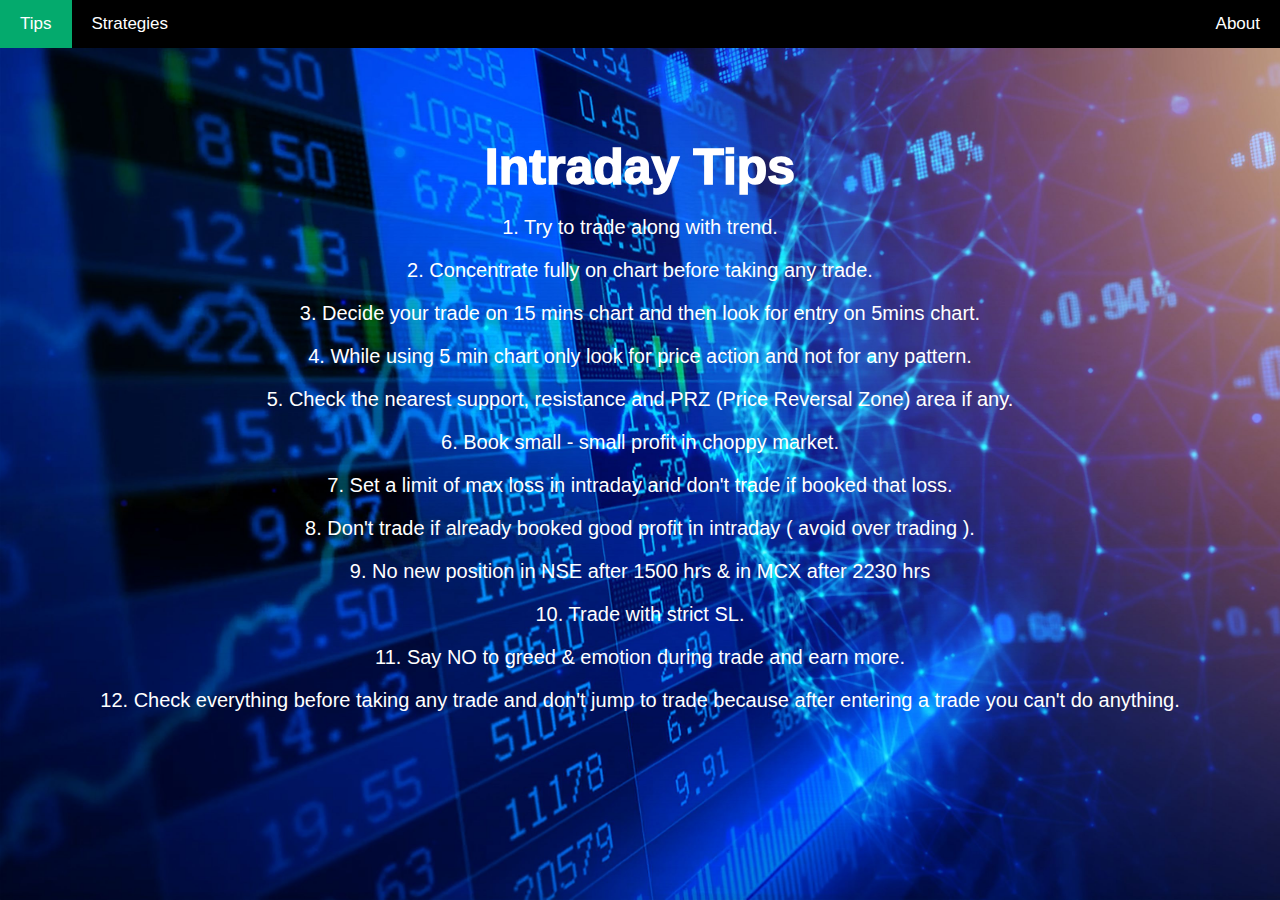
<file: index.html>
<html>
	<head>
		<link rel="icon" href="./fevicon.png" sizes="16x16">
		<script src="//ajax.googleapis.com/ajax/libs/jquery/2.1.1/jquery.min.js"></script>
		<link rel="stylesheet" href="./screenerstyle.css">
		<meta name="viewport" content="width=device-width, initial-scale=1" />
	</head>

	<!-- navigation bar -->
	<header>
		<div class="topnav">
			<a class="active" href="./index.html">Tips</a>
		<!-- <button class="dropbtn">
			<a href="#news">Strategies</a>
		</button> -->

			<div class="dropdown">
				<a href="#">Strategies</a>
				<div class="dropdown-content">
					<ul>

							<a href="./openhigh&low.html">Open high/low</a>

							<!-- <a href="./30minbreakout.html">30 mins breakout</a> -->

							<a href="./prevdaybreakout.html">Previous day breakout</a>
					</ul>
				<!-- <button class="dropbtn">Dropdown</button> -->
				</div>
			</div>


			<!-- <a href="#contact">Contact</a> -->
			<div id="top-right">
				<a href="./about.html">About</a>
			</div>

		</div>
	</header>

	<body>
		<main>

			<div id="data"/>

			<section id="background image">
				<!-- Rules -->
				<div class="container">
					<style>
					    body {
							flex: content;
							flex-direction: column;
							background-image: url('./rulesback.jpg');
							/* background-position: absolute; */
							background-repeat: no-repeat;
							background-attachment: fixed;
							background-size: cover;
    					}
					</style>
					<section id="trading rules">
						<div class="center">
							<div id="rules">
								<br><br>
								Intraday Tips <br>
							</div>
							<div id="rules-content">

								<p> 1. Try to trade along with trend.</p>
								<p> 2. Concentrate fully on chart before taking any trade. </p>
								<p> 3. Decide your trade on 15 mins chart and then look for entry on 5mins chart.</p>
								<p> 4.  While using 5 min chart only look for price action and not for any pattern.  </p>
								<p> 5. Check the nearest support, resistance and PRZ (Price Reversal Zone) area if any.  </p>
								<p> 6. Book small - small profit in choppy market.  </p>
								<p> 7.  Set a limit of max loss in intraday and don't trade if booked that loss.  </p>
								<p> 8. Don't trade if already booked good profit in intraday ( avoid over trading ).  </p>
								<p> 9. No new position in NSE after 1500 hrs & in MCX after 2230 hrs  </p>
								<p> 10. Trade with strict SL. </p>
								<p> 11. Say NO to greed & emotion during trade and earn more. </p>
								<p> 12. Check everything before taking any trade and don't jump to trade because after entering a trade you can't do anything.</p>
							</div>
							<!-- <p>11. Never trade in a sideways market.</p> -->
							<!-- <p>1. Don't trade in the midst of a volatile market.</p>
							<p>2. Intraday trading is all about protecting capital.</p>
							<p>3. Never trade intraday without a stop loss.</p>
							<p>4. Always decide your profit target based on our risk-return trade off.</p> -->
						</div>


					</section>
				</div>
			</section>


			<!-- <h1>Intraday Strategy</h1>  -->
			<!-- <section id="footer">
				<div class="footer">

				</div>
			</section> -->
		</main>

		<!-- <div class="footer">
			<p>Author: TEAM 95<br>
				<div class="white">

					<a>copyright team intraday helper</a>
				</div>
		</div> -->
	</body>


</html>
</file>
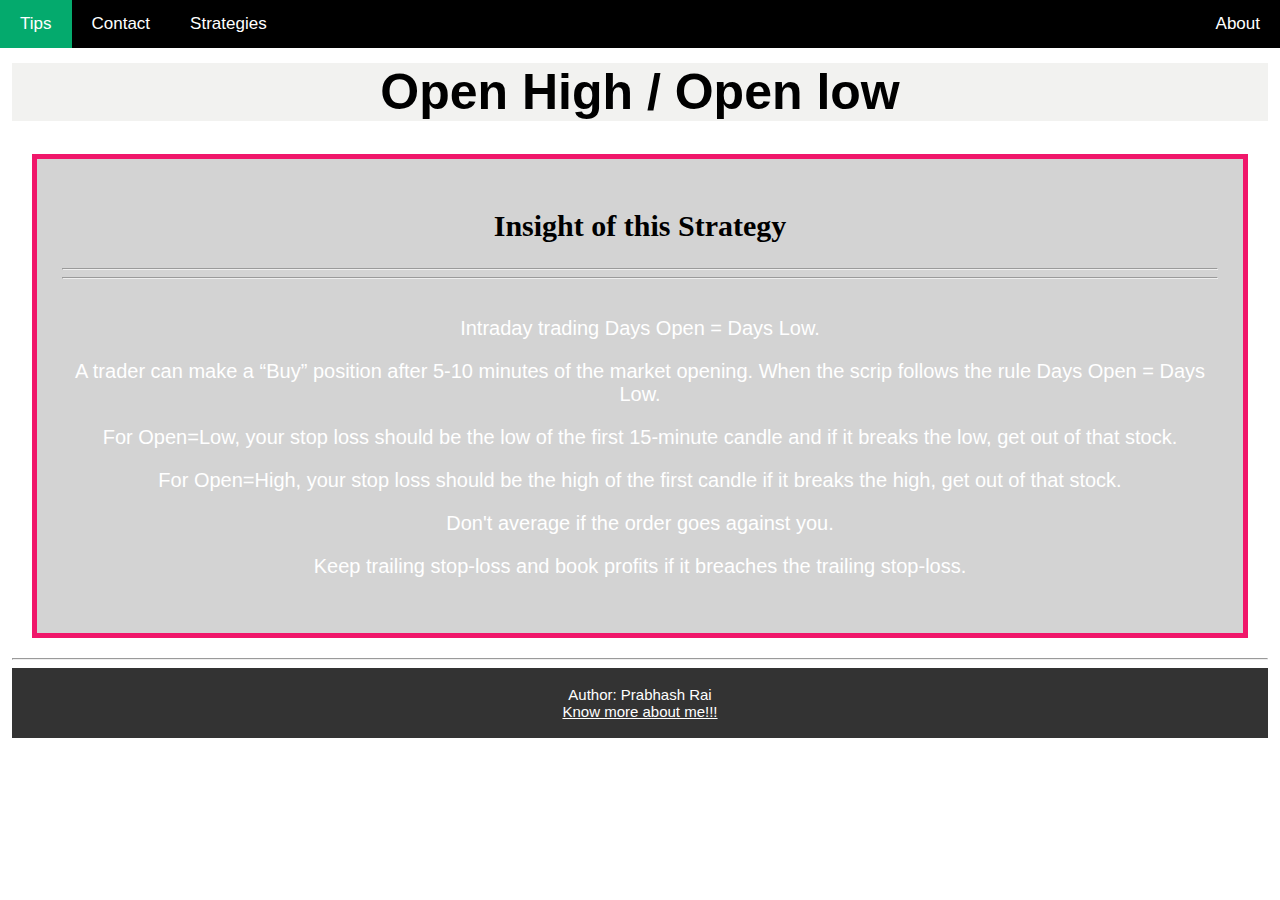
<file: 30minbreakout.html>
<html>
	<head>
		<script src="//ajax.googleapis.com/ajax/libs/jquery/2.1.1/jquery.min.js"></script>
		<link rel="stylesheet" href="./screenerstyle.css">
		<meta name="viewport" content="height=device-height content="width=device-width, initial-scale=1" /> 
		<!-- table -->
		<script type="text/javascript">
			var spData = null;
			function doData(json) {
				spData = json.feed.entry;
			}
			
			function drawCell(tr, val) {
				var td = $("<td/>");
				tr.append(td);
				td.append(val);
				return td;
			}
			function drawRow(table, rowData) {
				if (rowData == null) return null;
				if (rowData.length == 0) return null;
				var tr = $("<tr/>");
				table.append(tr);
				for(var c=0; c<rowData.length; c++) {
					drawCell(tr, rowData[c]);
				}
				return tr;
			}
			
			function drawTable(parent) {
				var table = $("<table/>");
				parent.append(table);
				return table;
			}
			
			function readData(parent) {
				var data = spData;
				var table = drawTable(parent);
				var rowData = [];
				
				for(var r=0; r<data.length; r++) {
					var cell = data[r]["gs$cell"];
					var val = cell["$t"];
					if (cell.col == 1) {
						drawRow(table, rowData);
						rowData = [];
					}
					rowData.push(val);
				}
				drawRow(table, rowData);
			}
			$(document).ready(function(){
				readData($("#data"));
			});
			
			</script>   
		
		<script src="https://spreadsheets.google.com/feeds/cells/1bs4XWS-9SEVMdYhXPBbkxHOTSpg8DYsc7fNdk2osgB0/1/public/values?alt=json-in-script&callback=doData"></script>
		
		
		<!-- navigation bar -->
	<header>
		<div class="topnav">
			<a class="active" href="./index.html">Tips</a>
		<!-- <button class="dropbtn">
			<a href="#news">Strategies</a>
		</button> -->

			<div class="dropdown">
				<a href="#">Strategies</a>
				<div class="dropdown-content">
					<ul>
						
							<a href="./openhigh&low.html">Open high/low</a>
						
							<a href="./30minbreakout.html">30 mins breakout</a>
						
							<a href="./prevdaybreakout.html">Previous day breakout</a>
					</ul>
				<!-- <button class="dropbtn">Dropdown</button> -->
				</div>
			</div>
			
			
			<a href="#contact">Contact</a>
			<div id="top-right">
				<a href="#about">About</a>
			</div>
			
		</div>
	</header>
		
	</head>
	
	<body>
		<br>
		<main>

			<h1>Open High / Open low</h1> 
			<div class="square">
				<h2>Insight of this Strategy</h2>
				<hr><hr>
				<div class="center">
					
						<p> Intraday trading Days Open = Days Low.</p>
						<p>A trader can make a “Buy” position after 5-10 minutes of the market opening. When the scrip follows the rule Days Open = Days Low.</p> 
						<p>	For Open=Low, your stop loss should be the low of the first 15-minute candle and if it breaks the low, get out of that stock.
						</p>
						<p> For Open=High, your stop loss should be the high of the first candle if it breaks the high, get out of that stock.
						</p>
						<p> Don't average if the order goes against you.
						</p>
						<p>Keep trailing stop-loss and book profits if it breaches the trailing stop-loss.
						</p>
					
				</div>
			</div>
			<hr>
			<div id="data"/>
			
			<!-- <div class="container">
				<div class="navbar">
					<img src="./tablebackground.jpg" class="logo">
				</div>
			</div>
			 -->
			 <!-- <section id="footer">
			</section> -->
		</main>
		
		<div class="footer">	
			<p>Author: Prabhash Rai<br>

			<a href="https://prabhashrai02.github.io/portfolio/" style="color: white;">Know more about me!!!</a></p>
		</div>
	</body>


</html>
</file>
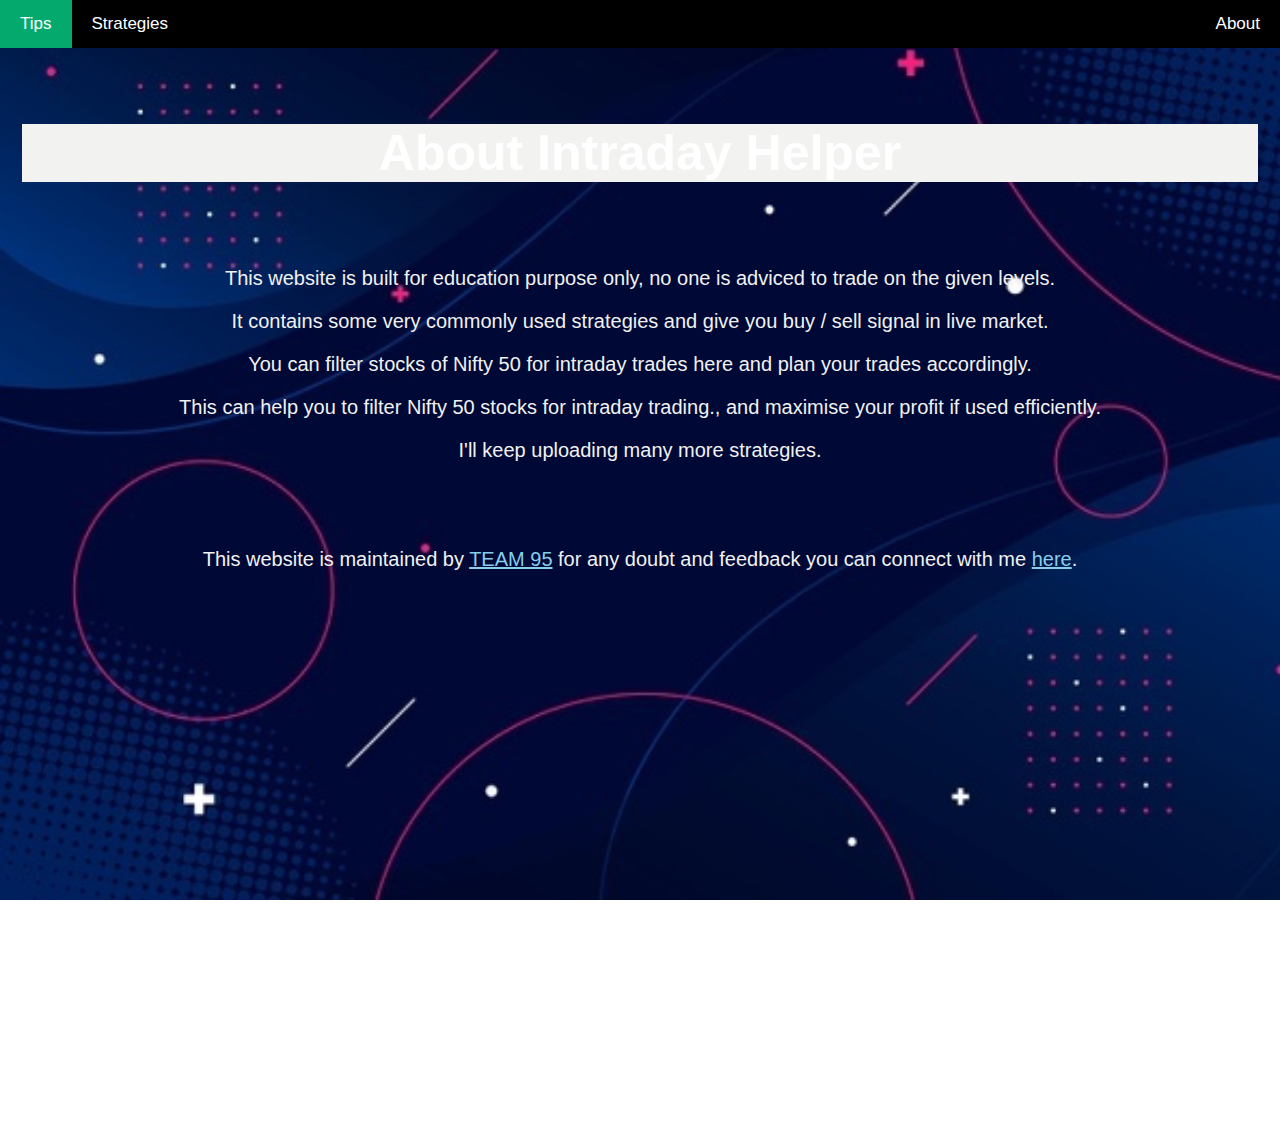
<file: about.html>
<html>
	<head>
		<link rel="icon" href="./fevicon.png" sizes="16x16">
		<script src="//ajax.googleapis.com/ajax/libs/jquery/2.1.1/jquery.min.js"></script>
		<link rel="stylesheet" href="./screenerstyle.css">
		<meta name="viewport" content="width=device-width, initial-scale=1" />
	</head>

	<!-- navigation bar -->
	<header>
		<div class="topnav">
			<a class="active" href="./index.html">Tips</a>
		<!-- <button class="dropbtn">
			<a href="#news">Strategies</a>
		</button> -->

			<div class="dropdown">
				<a href="#">Strategies</a>
				<div class="dropdown-content">
					<ul>

							<a href="./openhigh&low.html">Open high/low</a>

							<!-- <a href="./30minbreakout.html">30 mins breakout</a> -->

							<a href="./prevdaybreakout.html">Previous day breakout</a>
					</ul>
				<!-- <button class="dropbtn">Dropdown</button> -->
				</div>
			</div>


			<!-- <a href="#contact">Contact</a> -->
			<div id="top-right">
				<a href="./about.html">About</a>
			</div>

		</div>
	</header>

	<body>
		<main>

            <br><br>
            <br><br>
            <div class="center">

                <h1>About Intraday Helper</h1>
            </div>
            <style>

            </style>

            <section id="background image">
				<!-- Rules -->
				<div class="container">
					<style>
					    body {
							flex: content;
							flex-direction: column;
							background-image: url('./about.jpg');
							background-repeat: no-repeat;
							background-attachment: fixed;
							background-size: cover;

    					}
                    </style>
                    <div id="about" class="center">

                        <p>
                            This website is built for education purpose only,

                            no one is adviced to trade on the given levels.
                        </p>
                        <p>
                            It contains some very commonly used strategies and give you buy / sell signal in live market.

                        </p>
                        <p>
                            You can filter stocks of Nifty 50 for intraday trades here and plan your trades accordingly.
                        </p>
                        <p>
                            This can help you to filter Nifty 50 stocks for intraday trading., and maximise your profit if used efficiently.
                        </p>
                        <p>
                            I'll keep uploading many more strategies.
                        </p>

                        <br><br>
                        <p>
                            This website is maintained by
                            <a href="https://github.com/coderkabir/INTRADAYHELPER" style="color: skyblue;"> TEAM 95</a>
                            for any doubt and feedback you can connect with me
                            <a href="https://github.com/coderkabir/INTRADAYHELPER" style="color: skyblue;"> here</a>.
                        </p>
                    </div>
                </div>

            </section>

		</main>
	</body>


</html>
</file>
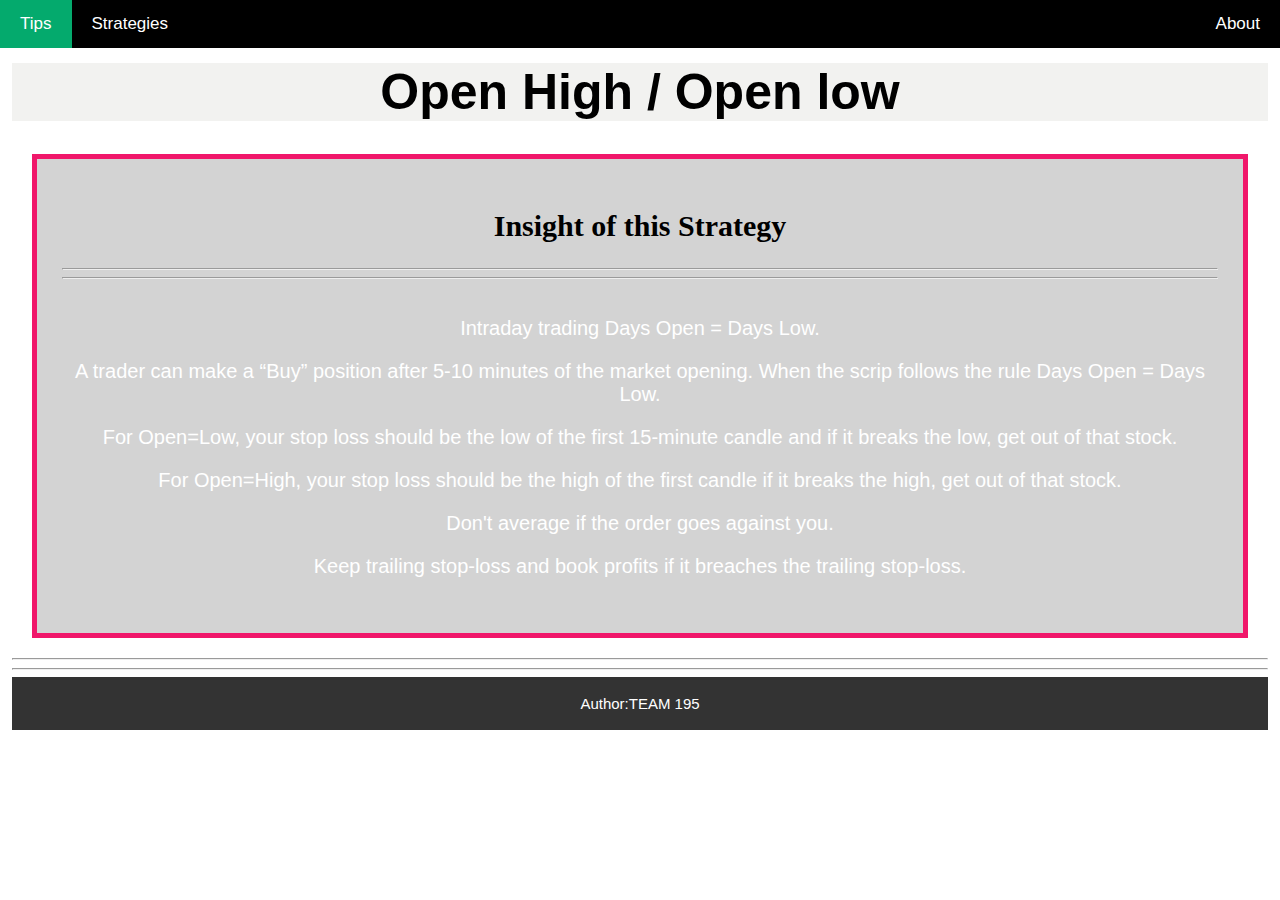
<file: openhigh&low.html>
<html>
	<head>
		<link rel="icon" href="./fevicon.png" sizes="16x16">
		<script src="//ajax.googleapis.com/ajax/libs/jquery/2.1.1/jquery.min.js"></script>
		<link rel="stylesheet" href="./screenerstyle.css">
		<meta name="viewport" content="width=device-width, initial-scale=1" />

		<!-- navigation bar -->
		<header>
			<div class="topnav">
				<a class="active" href="./index.html">Tips</a>
				<!-- <button class="dropbtn">
					<a href="#news">Strategies</a>
				</button> -->

				<div class="dropdown">
					<a href="#">Strategies</a>
					<div class="dropdown-content">
						<ul>

							<a href="./openhigh&low.html">Open high/low</a>

							<!-- <a href="./30minbreakout.html">30 mins breakout</a> -->

							<a href="./prevdaybreakout.html">Previous day breakout</a>
						</ul>
						<!-- <button class="dropbtn">Dropdown</button> -->
					</div>
				</div>


				<!-- <a href="#contact">Contact</a> -->
				<div id="top-right">
					<a href="./about.html">About</a>
				</div>

			</div>

			<style>

				.box {
					display:inline-block;
					box-sizing: content-box;
					text-align: center;
					border: 10px;
					/* border-collapse: collapse; */
					width: 14%;
					/* min-width: 150; */
				}

				.heading{
					/* font-size:1.2em; */
					color:white;
					padding: 10;
					font-weight: bold; background-color: black; border-bottom: 4px double black;
				}
				.row{
					/* display:table-row; */
					/* display: inline-block; */
					padding: 5;
					height: 20;
				}
			</style>

		</header>

	</head>

	<body>
		<br>
		<main>

			<h1>Open High / Open low</h1>

			<!-- <button>Request</button> -->

			<div class="square">
				<h2>Insight of this Strategy</h2>
				<hr><hr>
				<div class="center">

					<p> Intraday trading Days Open = Days Low.</p>
					<p>A trader can make a “Buy” position after 5-10 minutes of the market opening. When the scrip follows the rule Days Open = Days Low.</p>
					<p>	For Open=Low, your stop loss should be the low of the first 15-minute candle and if it breaks the low, get out of that stock.
					</p>
					<p> For Open=High, your stop loss should be the high of the first candle if it breaks the high, get out of that stock.
					</p>
					<p> Don't average if the order goes against you.
					</p>
					<p>Keep trailing stop-loss and book profits if it breaches the trailing stop-loss.
					</p>

				</div>
			</div>
			<hr>
			<!-- table -->

			<div class="output"></div>

			<script type= "text/javascript">
				const output = document.querySelector('.output');
				const btn = document.querySelector('button');
				const url = 'https://docs.google.com/spreadsheets/d/';
				const ssid = '1bs4XWS-9SEVMdYhXPBbkxHOTSpg8DYsc7fNdk2osgB0';
				const q1 = '/gviz/tq?';
				const q2 = 'tqx=out:json';
				const q3 = 'sheet=Sheet3';

				getData();

				function getData(){
					let url1 = `${url}${ssid}${q1}&${q2}&${q3}`;
					fetch(url1)
					.then(res => res.text())
					.then(data => {
						const json = JSON.parse(data.substr(47).slice(0,-2));
						console.log(json.table);
						const headings = makeCell(output,'','heading');
						json.table.cols.forEach((col)=>{
							const el = makeCell(headings,col.label,'box');
						})
						json.table.rows.forEach((row)=>{
							//console.log(row);
							const div = makeCell(output,'','row');
							row.c.forEach((cell)=>{
								const ele1 = makeCell(div,`${cell.v}`,'box');
							})
						})

					})
				}

				function makeCell(parent,html,classAdd){
					const ele = document.createElement('div');
					parent.append(ele);
					ele.innerHTML = html;
					ele.classList.add(classAdd);
					return ele;
				}
				</script>

			<!-- <section id="footer">
			</section> -->
		</main>
		<hr>
		<div class="footer">
			<p>Author:TEAM 195<br>

				
			</div>
		</body>


</html>
</file>
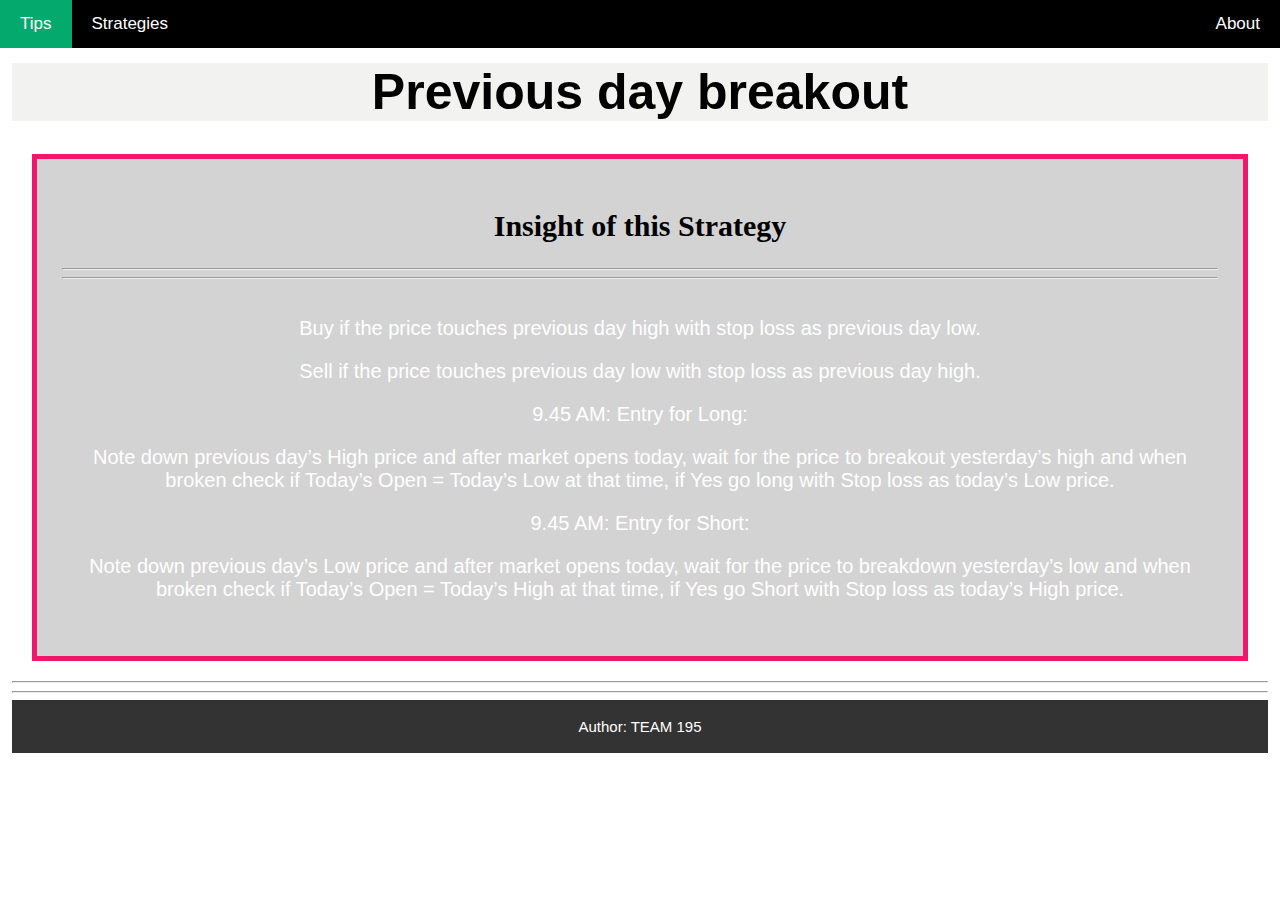
<file: prevdaybreakout.html>
<html>
	<head>
		<link rel="icon" href="./fevicon.png" sizes="16x16">
		<script src="//ajax.googleapis.com/ajax/libs/jquery/2.1.1/jquery.min.js"></script>
		<link rel="stylesheet" href="./screenerstyle.css">
		<meta name="viewport" content="width=device-width, initial-scale=1" />  
		
		<!-- navigation bar -->
		<header>
			<div class="topnav">
				<a class="active" href="./index.html">Tips</a>
				<!-- <button class="dropbtn">
					<a href="#news">Strategies</a>
				</button> -->
				
				<div class="dropdown">
					<a href="#">Strategies</a>
					<div class="dropdown-content">
						<ul>
							
							<a href="./openhigh&low.html">Open high/low</a>
							
							<!-- <a href="./30minbreakout.html">30 mins breakout</a> -->
							
							<a href="./prevdaybreakout.html">Previous day breakout</a>
						</ul>
						<!-- <button class="dropbtn">Dropdown</button> -->
					</div>
				</div>

				<style>
				
					.box {
						display:inline-block;
						text-align: center;
						border: 10px;
						/* border-collapse: collapse; */
						width: 11%;
						min-width: 100;
					}
	
					.heading{
						/* font-size:1.2em; */
						color:white;
						padding: 10;
						font-weight: bold; background-color: black; border-bottom: 4px double black;
					}
					.row{
						/* display:table-row; */
						/* display: inline-block; */
						padding: 5;
						height: 20;
					}
	
				</style>				
				
				<!-- <a href="#contact">Contact</a> -->
				<div id="top-right">
					<a href="./about.html">About</a>
				</div>
				
			</div>
		</header>
		
	</head>
	
	<body>
		<div id="wrapper">
			<br>
			<main>
				
				<h1>Previous day breakout</h1> 
				<div class="square">
					<h2>Insight of this Strategy</h2>
					<hr><hr>
					<div class="center">
						
						<p>
							Buy if the price touches previous day high with stop loss as previous day low.
						</p>
						
						<p>
							Sell if the price touches previous day low with stop loss as previous day high.
						</p>
						
						<p>
							9.45 AM: Entry for Long:
						</p>
						<p>						
							Note down previous day’s High price and after market opens today, wait for the price to breakout yesterday’s high and when broken check if Today’s Open = Today’s Low at that time, if Yes go long with Stop loss as today’s Low price.
						</p>
						<p>						
							9.45 AM: Entry for Short:
						</p>
						<p>
							Note down previous day’s Low price and after market opens today, wait for the price to breakdown yesterday’s low and when broken check if Today’s Open = Today’s High at that time, if Yes go Short with Stop loss as today’s High price.
						</p>
						
					</div>
				</div>
				<hr>
				<!-- table -->
				
				<div class="output"></div>
			
			<script type= "text/javascript">
				const output = document.querySelector('.output');
				const btn = document.querySelector('button');
				const url = 'https://docs.google.com/spreadsheets/d/';
				const ssid = '1bs4XWS-9SEVMdYhXPBbkxHOTSpg8DYsc7fNdk2osgB0';
				const q1 = '/gviz/tq?';
				const q2 = 'tqx=out:json';
				const q3 = 'sheet=Sheet2';
				
				getData();
				
				function getData(){
					let url1 = `${url}${ssid}${q1}&${q2}&${q3}`;
					fetch(url1)
					.then(res => res.text())
					.then(data => {
						const json = JSON.parse(data.substr(47).slice(0,-2));
						console.log(json.table);
						const headings = makeCell(output,'','heading');
						json.table.cols.forEach((col)=>{
							const el = makeCell(headings,col.label,'box');
						})
						json.table.rows.forEach((row)=>{
							//console.log(row);
							const div = makeCell(output,'','row');
							row.c.forEach((cell)=>{
								const ele1 = makeCell(div,`${cell.v}`,'box');
							})
						})
						
					})
				}
				
				function makeCell(parent,html,classAdd){
					const ele = document.createElement('div');
					parent.append(ele);
					ele.innerHTML = html;
					ele.classList.add(classAdd);
					return ele;
				}
				</script>
			
				
			<!-- <section id="footer">
			</section> -->
		</main>
		<hr>
		<div class="footer">	
			<p>Author: TEAM 195<br>

			</div>
		</div>
	</body>


</html>
</file>
<file: screenerstyle.css>
/* different devices */

       #header, #menu, #body, #footer{
         margin-left: 10%;
         margin-right: 10%;

         box-shadow: 3px, 5px, 7px, #666666;
         border: 1px solid black;
       }

       #wrapper{
         width: 100%;
       }


       @viewport{
         zoom: 1.0;
         width: extend-to-zoom;
       }

       @-ms-viewport{
         width: extend-to-zoom;
         zoom: 1.0;
       }


    /* nav bar */
    .topnav {
        background-color: black;

        /* background-color: darkblue; */
        display: in;
        position: fixed;
        width: 100%;
        /* top: 0; */
        overflow: hidden;
        margin: -12px;
      }

      #top-right{
        float: right;
      }

      /* inside nav bar */
      .topnav a {
        float: left;
        width: auto;
        color: #ffffff;
        /* text-align: center; */
        padding: 14px 20px;
        text-decoration: wavy;
        font-size: 17px;
      }

    /* colour link of nav bar */
      .topnav a:hover {
        background-color: #ddd;
        color: black;
      }

      /* Add a color to the active/current link */
      .topnav a.active {
        background-color: #04AA6D;
        color: white;
      }

      /* Dropdown Button */
.dropbtn {
    background-color: #04AA6D;
    color: white;
    padding: 16px;
    font-size: 16px;

  }

  /* The container <div> - needed to position the dropdown content */
  .dropdown {
    position: relative;
    display: inline-flex;
  }

  /* Dropdown Content (Hidden by Default) */
  .dropdown-content {
    margin-top: 48px;
    display: none;
    position: fixed;
    /* position: absolute; */
    background-color: #f1f1f1;
    min-height: fit-content;
    width: 17rem;
    /* max-width: 1rem; */
    box-shadow: 0px 8px 16px 0px rgba(0,0,0,0.2);
    z-index: 1;
  }

  /* Links inside the dropdown */
  .dropdown-content a {
    color: black;
    padding: 12px 16px;
    text-decoration: none;
    display: block;
  }

  /* Change color of dropdown links on hover */
  .dropdown-content a:hover {background-color: #ddd;}

  /* Show the dropdown menu on hover */
  .dropdown:hover .dropdown-content {display: block;}

  /* Change the background color of the dropdown button when the dropdown content is shown */
  .dropdown:hover .dropbtn {background-color: #3e8e41;}


	/* table */

    table {border-collapse: collapse; width: 100%;}

    td {border: thin  black; padding: 10px; font-family: 'Trebuchet MS', 'Lucida Sans Unicode', 'Lucida Grande', 'Lucida Sans', Arial, sans-serif;}
    tr.head th, tr.head td {font-weight: bold; background-color: black; border-bottom: 4px double black;}
    span.linetitle {font-weight: bold;}
    div.lineclass {font-style: italic;}
    .title, .result {width: 80%;}
    .notes {width: 15%;}

    tr:nth-child(even) {
        background-color: #f2f2f0;
    }

    /* strategy */

			.square{
        align-self: center;
			  background-color: lightgrey;
			  /* width: 300px; */
			  border: 5px solid rgb(240, 23, 106);
			  padding: 2%;
			  margin: 20px;
			}

    .center{
      text-align: center;
      font-size: 20px;
      padding: 10px;
      color: #fff;
    }



    /* table heading  */
	  h1 {text-align: center; background-color:#f2f2f0; font-size: 50px;}
    h2 {text-align: center; font-family: 'Times New Roman', Times, serif; font-size: 30px;}

    body {margin: 12px; font-size: 15px; font-family: 'Gill Sans', 'Gill Sans MT', Calibri, 'Trebuchet MS', sans-serif;}
    /* background-image: -moz-linear-gradient(green, yellow) */
	  form {display: none;}


    /* container */

    /* section{
      width: 100%;
      display: flex;
      flex-direction: column;
      align-items: center;
      padding-bottom: 20px;
    } */

    .container{
      /* height: 65vh;
    opacity: 2;
    background-image: url("https://img.wallpapersafari.com/desktop/1920/1080/92/28/9aECDP.jpg");
    background-size: cover;
    background-position: center;
    background-attachment: fixed;
    padding-top: 1.2rem; */

        width: 100%;
        height: 100%;


        /* background: url('./rulesback.jpg'); */
        background-repeat: no-repeat;
        background-size: cover;
        background-position: center;
        background-attachment: fixed;
        margin-right: 10%;
        /* padding-top: 1.2rem; */
        margin-top: 12px;
        /* margin-left: -12px;  */

    }

    .logo{
      height: 1000px;
      /* align-items: right; */
    }

    /* rules */
    #rules{
        font-size: 50px;
        font-weight: 1000;
        /* align-items: center; */
        text-align: center;
      }

      #rules-content{
        font-size: 20px;

        align-items: center;
      }

    .top-right {
      position: absolute;
      top: 100px;
      /* right: px; */
      /* align-content: center; */
      text-align: left;
      margin-left: 50%;
      font-size: medium;
    }


    .footer{
      /* position: fixed; */
      text-align: center;
      padding: 3px;
      background-color: #333;
      color: white;

    }

   #about{
     color: #f1f1f1;
     text-align: center;
      font-size: 20px;
      padding: 10px;
      flex-wrap: wrap-reverse;
     position: inherit;
     /* text-align: center; */
     /* top: 250px; */
     /* right: 40%; */
   }
</file>
